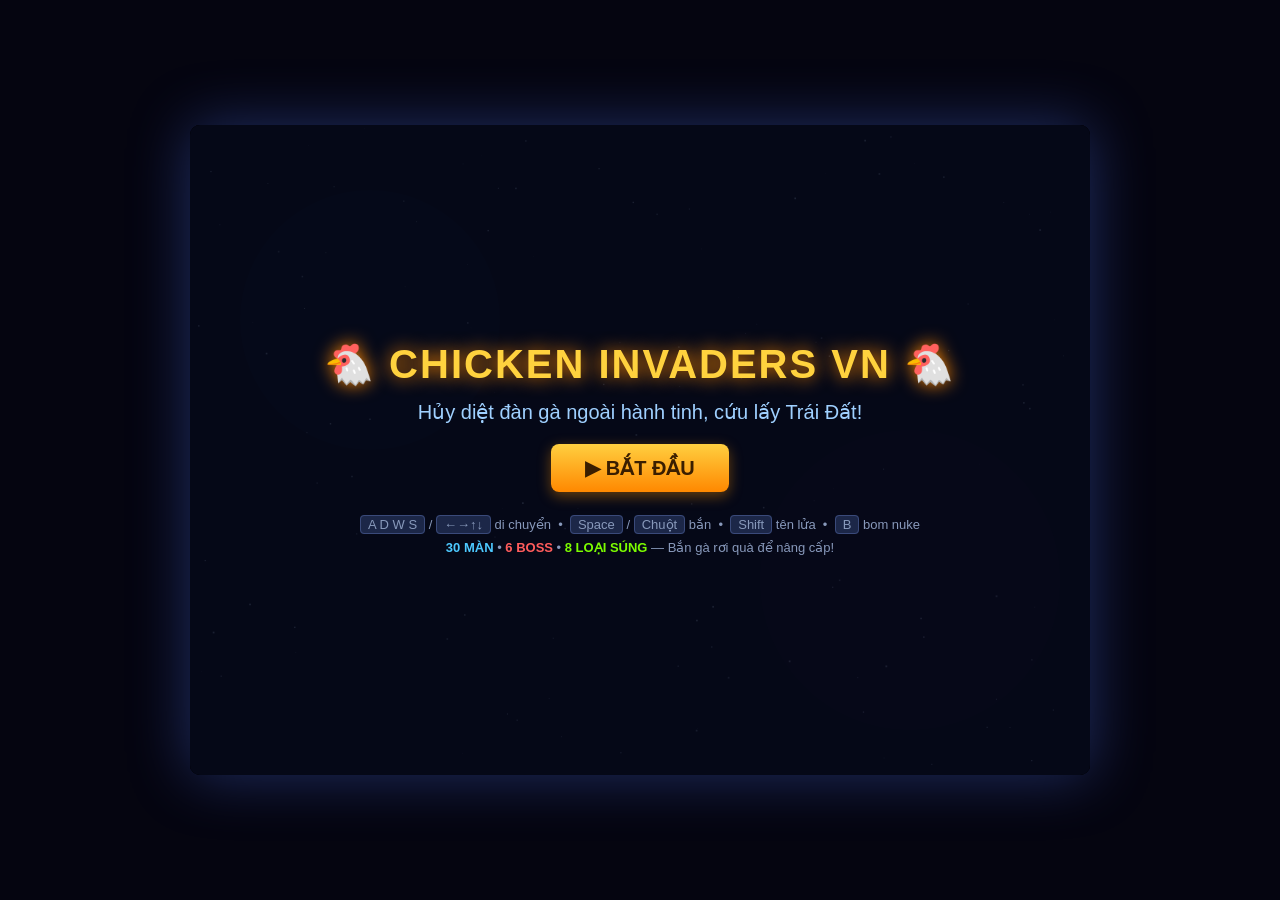
<file: banga/index.html>
<!DOCTYPE html>
<html lang="vi">
<head>
<meta charset="UTF-8">
<title>Chicken Invaders VN — Game Bắn Gà</title>
<link rel="stylesheet" href="style.css">
</head>
<body>
<div id="wrap">
  <canvas id="cv" width="900" height="650"></canvas>
  <div id="overlay">
    <h1>🐔 CHICKEN INVADERS VN 🐔</h1>
    <h2>Hủy diệt đàn gà ngoài hành tinh, cứu lấy Trái Đất!</h2>
    <button class="btn" id="btnStart">▶ BẮT ĐẦU</button>
    <div class="small">
      <kbd>A D W S</kbd> / <kbd>←→↑↓</kbd> di chuyển &nbsp;•&nbsp; <kbd>Space</kbd> / <kbd>Chuột</kbd> bắn &nbsp;•&nbsp;
      <kbd>Shift</kbd> tên lửa &nbsp;•&nbsp; <kbd>B</kbd> bom nuke<br>
      <b style="color:#4dc9ff">30 MÀN</b> • <b style="color:#ff5c5c">6 BOSS</b> • <b style="color:#7CFC00">8 LOẠI SÚNG</b> — Bắn gà rơi quà để nâng cấp!
    </div>
  </div>
</div>
<script src="config.js"></script>
<script src="audio.js"></script>
<script src="entities.js"></script>
<script src="game.js"></script>
<script src="render.js"></script>
<script src="main.js"></script>
</body>
</html>
</file>
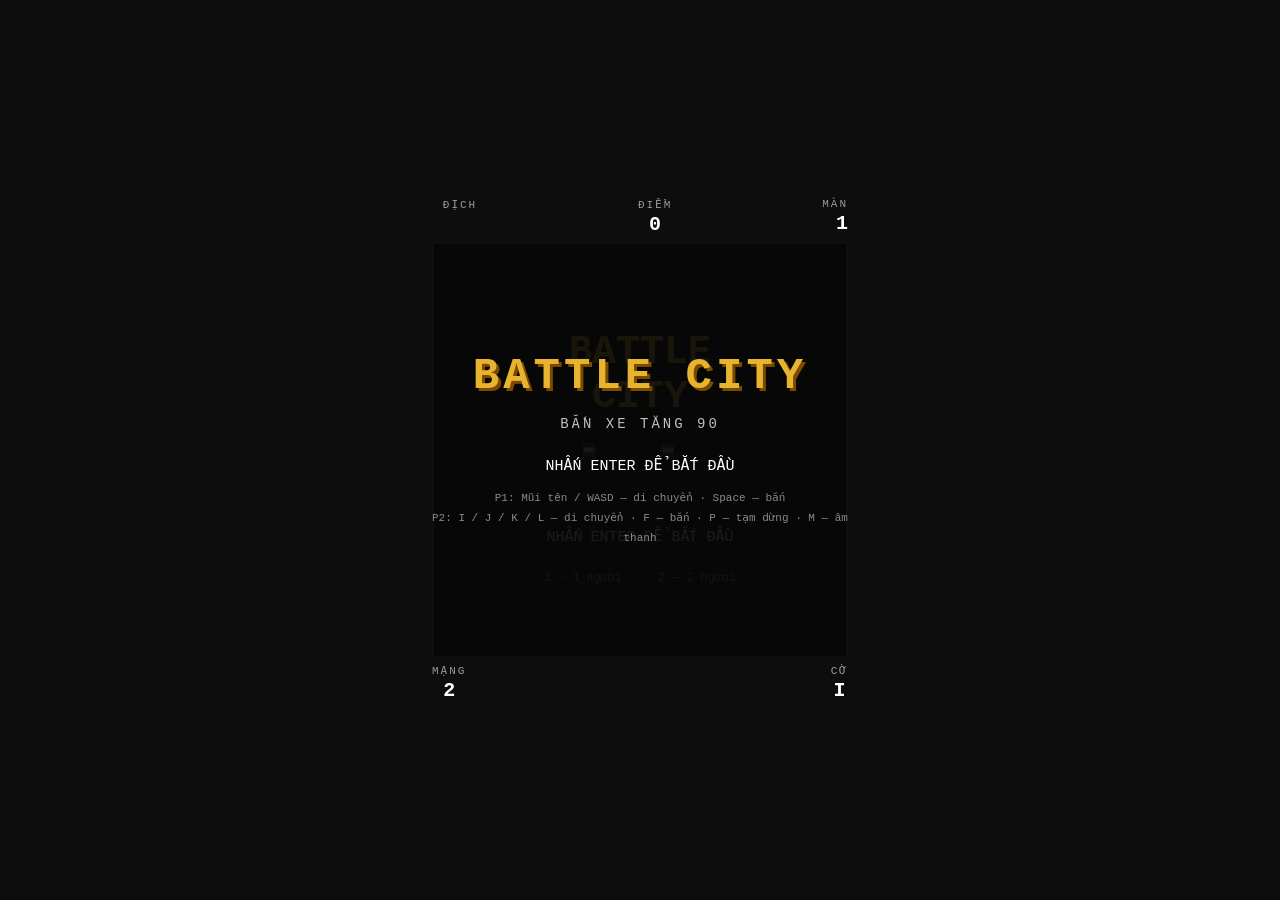
<file: BattleCity/index.html>
<!DOCTYPE html>
<html lang="vi">
<head>
<meta charset="UTF-8">
<meta name="viewport" content="width=device-width, initial-scale=1.0">
<title>Battle City — Bắn Xe Tăng 90</title>
<link rel="stylesheet" href="style.css">
</head>
<body>
<div id="wrap">
  <div id="hud-top">
    <div class="hud-block">
      <div class="hud-label">ĐỊCH</div>
      <div id="enemy-icons"></div>
    </div>
    <div class="hud-block center">
      <div class="hud-label">ĐIỂM</div>
      <div id="score" class="hud-value">0</div>
    </div>
    <div class="hud-block right">
      <div class="hud-label">MÀN</div>
      <div id="stage" class="hud-value">1</div>
    </div>
  </div>

  <div id="stage-area">
    <canvas id="game" width="416" height="416"></canvas>
    <div id="overlay">
      <div id="overlay-title">BATTLE CITY</div>
      <div id="overlay-sub">BẮN XE TĂNG 90</div>
      <div id="overlay-msg">NHẤN ENTER ĐỂ BẮT ĐẦU</div>
      <div id="overlay-controls">
        P1: Mũi tên / WASD — di chuyển · Space — bắn<br>
        P2: I / J / K / L — di chuyển · F — bắn · P — tạm dừng · M — âm thanh
      </div>
    </div>
  </div>

  <div id="hud-bottom">
    <div class="hud-block">
      <div class="hud-label">MẠNG</div>
      <div id="lives" class="hud-value">2</div>
    </div>
    <div class="hud-block">
      <div class="hud-label">CỜ</div>
      <div id="flag" class="hud-value">I</div>
    </div>
  </div>
</div>
<script src="levels.js"></script>
<script src="textures.js"></script>
<script src="game.js"></script>
</body>
</html>
</file>
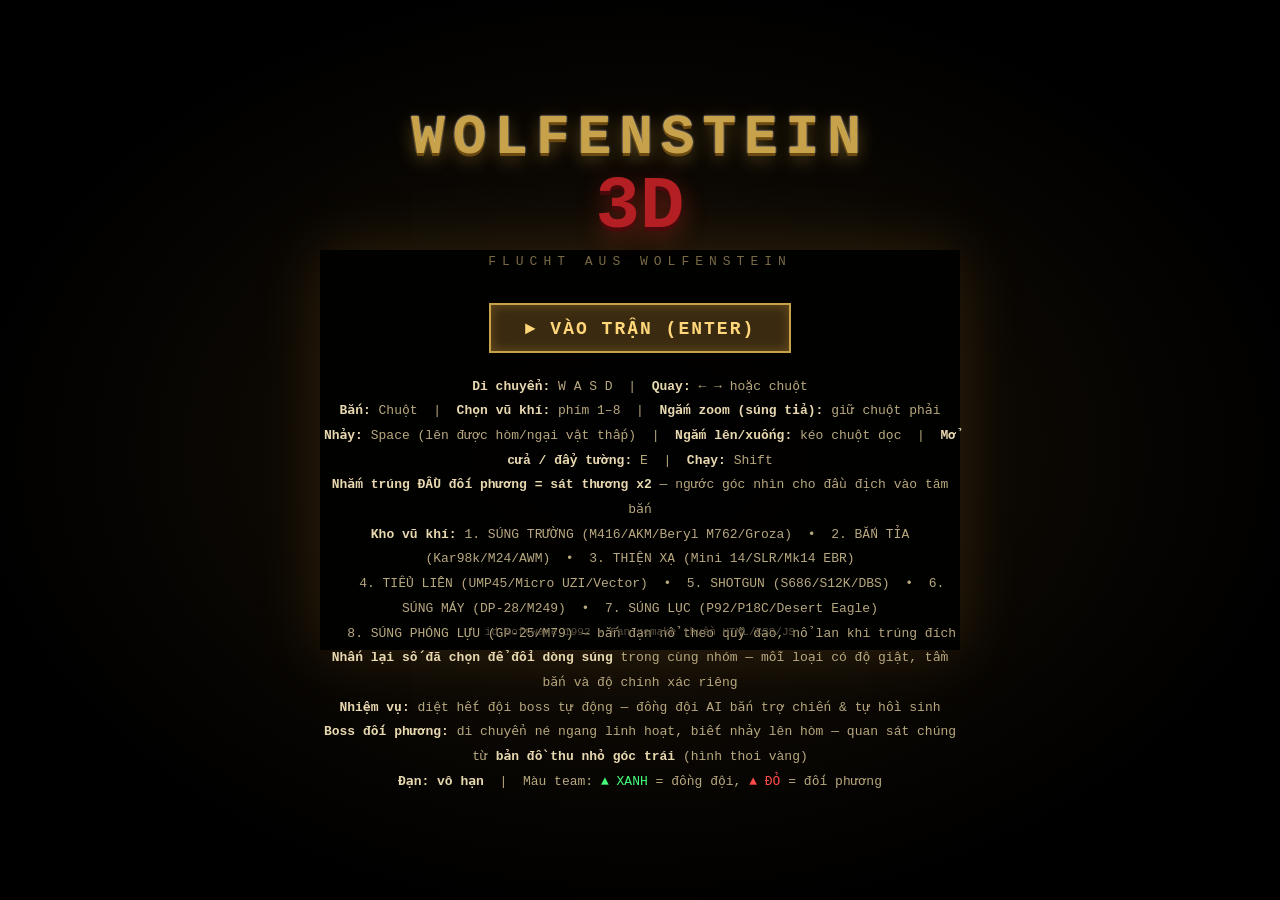
<file: Wolfenstein3D/index.html>
<!DOCTYPE html>
<html lang="vi">
<head>
<meta charset="UTF-8">
<meta name="viewport" content="width=device-width, initial-scale=1.0">
<title>WOLFENSTEIN 3D — HTML5 Remake</title>
<link rel="stylesheet" href="style.css">
</head>
<body>
<div id="wrap">
  <div id="gamebox">
    <canvas id="screen" width="640" height="400"></canvas>

    <!-- Màn hình tiêu đề -->
    <div id="title-screen" class="overlay">
      <div class="wolf-logo">
        <div class="wolf-title">WOLFENSTEIN</div>
        <div class="wolf-sub">3D</div>
        <div class="wolf-german">FLUCHT AUS WOLFENSTEIN</div>
      </div>
      <div class="menu">
        <button id="btn-start" class="menu-btn">► VÀO TRẬN (ENTER)</button>
        <div class="menu-info">
          <p><b>Di chuyển:</b> W A S D &nbsp;|&nbsp; <b>Quay:</b> ← → hoặc chuột</p>
          <p><b>Bắn:</b> Chuột &nbsp;|&nbsp; <b>Chọn vũ khí:</b> phím 1–8 &nbsp;|&nbsp; <b>Ngắm zoom (súng tỉa):</b> giữ chuột phải</p>
          <p><b>Nhảy:</b> Space (lên được hòm/ngại vật thấp) &nbsp;|&nbsp; <b>Ngắm lên/xuống:</b> kéo chuột dọc &nbsp;|&nbsp; <b>Mở cửa / đẩy tường:</b> E &nbsp;|&nbsp; <b>Chạy:</b> Shift</p>
          <p><b>Nhắm trúng ĐẦU đối phương = sát thương x2</b> — ngước góc nhìn cho đầu địch vào tâm bắn</p>
          <p><b>Kho vũ khí:</b> 1. SÚNG TRƯỜNG (M416/AKM/Beryl M762/Groza) &nbsp;•&nbsp; 2. BẮN TỈA (Kar98k/M24/AWM) &nbsp;•&nbsp; 3. THIỆN XẠ (Mini 14/SLR/Mk14 EBR)</p>
          <p>&nbsp;&nbsp;&nbsp;4. TIỂU LIÊN (UMP45/Micro UZI/Vector) &nbsp;•&nbsp; 5. SHOTGUN (S686/S12K/DBS) &nbsp;•&nbsp; 6. SÚNG MÁY (DP-28/M249) &nbsp;•&nbsp; 7. SÚNG LỤC (P92/P18C/Desert Eagle)</p>
          <p>&nbsp;&nbsp;&nbsp;8. SÚNG PHÓNG LỰU (GP-25/M79) — bắn đạn nổ theo quỹ đạo, nổ lan khi trúng đích</p>
          <p><b>Nhấn lại số đã chọn để đổi dòng súng</b> trong cùng nhóm — mỗi loại có độ giật, tầm bắn và độ chính xác riêng</p>
          <p><b>Nhiệm vụ:</b> diệt hết đội boss tự động — đồng đội AI bắn trợ chiến &amp; tự hồi sinh</p>
          <p><b>Boss đối phương:</b> di chuyển né ngang linh hoạt, biết nhảy lên hòm — quan sát chúng từ <b>bản đồ thu nhỏ góc trái</b> (hình thoi vàng)</p>
          <p><b>Đạn: vô hạn</b> &nbsp;|&nbsp; Màu team: <span style="color:#45ff7a">▲ XANH</span> = đồng đội, <span style="color:#ff4a4a">▲ ĐỎ</span> = đối phương</p>
        </div>
      </div>
      <div class="title-footer">id Software 1992 • Fan remake thuần HTML/CSS/JS</div>
    </div>

    <!-- Màn hình kết thúc / thắng thua -->
    <div id="end-screen" class="overlay" style="display:none">
      <div id="end-title" class="end-title">GAME OVER</div>
      <div id="end-stats" class="end-stats"></div>
      <button id="btn-restart" class="menu-btn">► CHƠI LẠI (ENTER)</button>
    </div>
  </div>
</div>

<script src="textures.js"></script>
<script src="levels.js"></script>
<script src="game.js"></script>
</body>
</html>
</file>
<file: banga/style.css>
/* ===== Chicken Invaders VN — giao diện ===== */
html,body{margin:0;padding:0;background:#050510;height:100%;overflow:hidden;font-family:'Segoe UI',Arial,sans-serif;user-select:none}
#wrap{position:relative;width:900px;height:650px;margin:0 auto;top:50%;transform:translateY(-50%);
  box-shadow:0 0 60px rgba(80,120,255,.35);border-radius:10px;overflow:hidden;background:#000}
canvas{display:block;background:#000}
#overlay{position:absolute;inset:0;background:rgba(5,8,25,.88);color:#fff;display:flex;flex-direction:column;
  align-items:center;justify-content:center;text-align:center;z-index:10}
#overlay.hidden{display:none}
h1{margin:0 0 8px;font-size:40px;color:#ffd23e;text-shadow:0 0 18px #ff8800;letter-spacing:2px}
h2{margin:4px 0 14px;font-size:20px;color:#9fd0ff;font-weight:400}
.btn{margin:6px;padding:12px 34px;font-size:20px;border:none;border-radius:8px;cursor:pointer;
  background:linear-gradient(#ffcf40,#ff8800);color:#3a1e00;font-weight:bold;box-shadow:0 4px 14px rgba(255,150,0,.4)}
.btn:hover{filter:brightness(1.15)}
.small{font-size:13px;color:#8899bb;margin-top:16px;line-height:1.7}
kbd{background:#1c2748;border:1px solid #3a4a7a;border-radius:4px;padding:1px 7px;font-family:inherit}
</file>
<file: BattleCity/style.css>
* { margin:0; padding:0; box-sizing:border-box; }

html, body {
  height:100%;
  background:#0d0d0d;
  color:#e8e8e8;
  font-family:'Courier New', Courier, monospace;
  display:flex;
  align-items:center;
  justify-content:center;
  overflow:hidden;
}

#wrap {
  display:flex;
  flex-direction:column;
  gap:6px;
  align-items:stretch;
}

#hud-top, #hud-bottom {
  display:flex;
  justify-content:space-between;
  align-items:flex-start;
  width:416px;
  margin:0 auto;
}

.hud-block { text-align:center; }
.hud-block.center { flex:1; }
.hud-block.right { text-align:right; }

.hud-label {
  font-size:11px;
  letter-spacing:2px;
  color:#9a9a9a;
  margin-bottom:2px;
}

.hud-value {
  font-size:20px;
  font-weight:bold;
  color:#fff;
}

#enemy-icons {
  display:flex;
  flex-wrap:wrap;
  width:56px;
  max-height:56px;
  gap:1px;
}

#enemy-icons .e {
  width:9px; height:9px;
  background:#e44;
  clip-path:polygon(0 40%, 25% 40%, 25% 10%, 75% 10%, 75% 40%, 100% 40%, 100% 75%, 75% 75%, 75% 100%, 25% 100%, 25% 75%, 0 75%);
}

#stage-area { position:relative; width:416px; height:416px; margin:0 auto; }

canvas {
  display:block;
  width:416px; height:416px;
  image-rendering:pixelated;
  image-rendering:crisp-edges;
  border:2px solid #636363;
  background:#000;
}

#overlay {
  position:absolute;
  inset:0;
  background:rgba(8,8,8,0.92);
  display:flex;
  flex-direction:column;
  align-items:center;
  justify-content:center;
  gap:14px;
  text-align:center;
  z-index:5;
}

#overlay.hidden { display:none; }

#overlay-title {
  font-size:44px;
  font-weight:bold;
  letter-spacing:4px;
  color:#e8b430;
  text-shadow:3px 3px 0 #7a4a00;
}

#overlay-sub {
  font-size:14px;
  letter-spacing:3px;
  color:#c0c0c0;
}

#overlay-msg {
  font-size:15px;
  color:#fff;
  margin-top:10px;
  animation:blink 1s steps(2, start) infinite;
}

#overlay-controls {
  font-size:11px;
  line-height:1.8;
  color:#8a8a8a;
}

#overlay-score { font-size:22px; color:#fff; }
#overlay-score .row { margin:4px 0; }

@keyframes blink { 50% { opacity:0; } }
</file>
<file: Wolfenstein3D/style.css>
* { margin:0; padding:0; box-sizing:border-box; }

html,body { width:100%; height:100%; background:#000; overflow:hidden;
  font-family:'Courier New',monospace; color:#e8d8b0; }

#wrap { width:100%; height:100%; display:flex; align-items:center; justify-content:center;
  background:radial-gradient(ellipse at center,#1a1208 0%,#000 75%); }

#gamebox { position:relative; box-shadow:0 0 60px rgba(255,180,60,.15); }

canvas#screen { display:block; image-rendering:pixelated; image-rendering:crisp-edges;
  max-width:100vw; max-height:100vh; }

.overlay { position:absolute; inset:0; display:flex; flex-direction:column;
  align-items:center; justify-content:center; text-align:center;
  background:rgba(0,0,0,.92); z-index:10; }

/* ---- Tiêu đề ---- */
.wolf-logo { margin-bottom:26px; }
.wolf-title {
  font-size:56px; font-weight:bold; letter-spacing:8px; color:#c8a24a;
  text-shadow:0 3px 0 #6b4a12, 0 6px 18px rgba(255,200,80,.35), 0 0 2px #fff;
}
.wolf-sub {
  font-size:74px; font-weight:bold; color:#b41f24; line-height:1;
  text-shadow:0 4px 0 #4a0a0c, 0 8px 24px rgba(255,60,40,.4);
}
.wolf-german { margin-top:10px; font-size:13px; letter-spacing:6px; color:#7a6a45; }

.menu-info { margin-top:22px; font-size:13px; line-height:1.9; color:#b8a87f; }
.menu-info b { color:#e8d8b0; }

.menu-btn {
  margin-top:8px; padding:12px 34px; font-family:inherit; font-size:18px;
  font-weight:bold; letter-spacing:2px; cursor:pointer;
  background:#3a2a10; color:#ffd77a; border:2px solid #c8a24a;
  box-shadow:0 0 12px rgba(255,200,80,.25) inset;
}
.menu-btn:hover { background:#5a3f14; color:#fff; }

.title-footer { position:absolute; bottom:12px; width:100%; font-size:11px; color:#5a5040; }

/* ---- Kết thúc ---- */
.end-title { font-size:48px; font-weight:bold; letter-spacing:6px; color:#b41f24;
  text-shadow:0 3px 0 #4a0a0c; margin-bottom:18px; }
.end-title.win { color:#4ab41f; text-shadow:0 3px 0 #1d4a0a; }
.end-stats { font-size:16px; line-height:2; margin-bottom:24px; color:#d8c8a0; }

#end-screen, #title-screen { cursor:default; }
</file>
